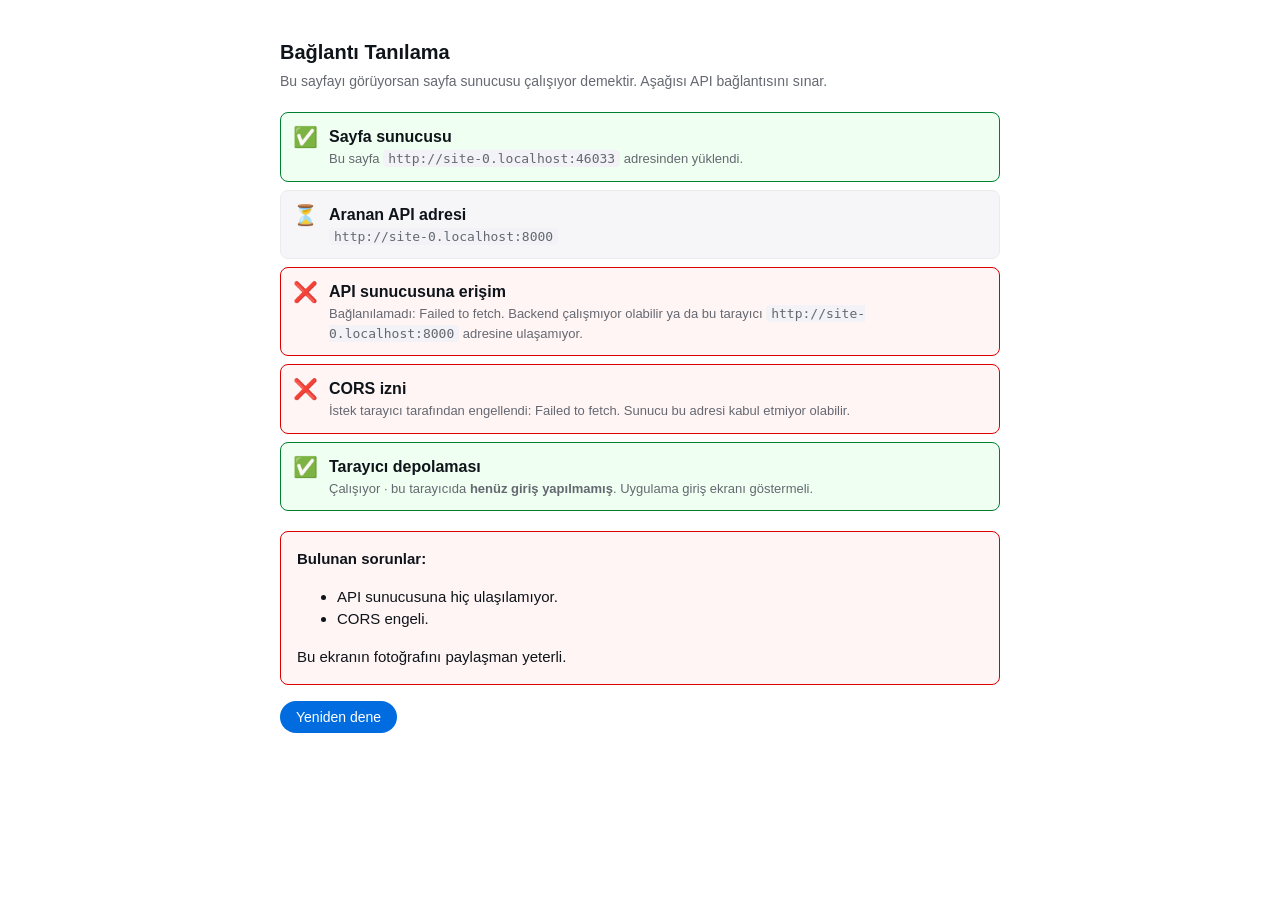
<file: frontend/tani.html>
<!DOCTYPE html>
<html lang="tr">
<head>
<meta charset="utf-8" />
<meta name="viewport" content="width=device-width, initial-scale=1" />
<title>Bağlantı Tanılama</title>
<style>
  body { font-family: -apple-system, 'Open Sans', sans-serif; max-width: 720px;
         margin: 0 auto; padding: 24px 16px; color: #0F141A; line-height: 1.5; }
  h1 { font-size: 20px; margin-bottom: 4px; }
  .alt { color: #656871; font-size: 14px; margin-bottom: 20px; }
  .satir { display: flex; gap: 12px; align-items: flex-start; padding: 12px;
           border: 1px solid #E9EBED; border-radius: 8px; margin-bottom: 8px; }
  .ikon { font-size: 20px; line-height: 1.2; width: 24px; flex-shrink: 0; }
  .ad { font-weight: 700; }
  .not { color: #656871; font-size: 13px; word-break: break-word; }
  .ok { background: #EFFFF1; border-color: #00802F; }
  .hata { background: #FFF5F5; border-color: #DB0000; }
  .bekle { background: #F6F6F9; }
  #ozet { margin-top: 20px; padding: 16px; border-radius: 8px; font-size: 15px; }
  #ozet.iyi { background: #EFFFF1; border: 1px solid #00802F; }
  #ozet.kotu { background: #FFF5F5; border: 1px solid #DB0000; }
  code { background: #F3F3F7; padding: 1px 5px; border-radius: 4px; font-size: 13px; }
  button { margin-top: 16px; padding: 8px 16px; border-radius: 20px; border: none;
           background: #006CE0; color: white; font-size: 14px; cursor: pointer; }
</style>
</head>
<body>
<h1>Bağlantı Tanılama</h1>
<div class="alt">Bu sayfayı görüyorsan sayfa sunucusu çalışıyor demektir. Aşağısı API bağlantısını sınar.</div>

<div id="sonuclar"></div>
<div id="ozet"></div>
<button onclick="location.reload()">Yeniden dene</button>

<script>
const API = `${location.protocol}//${location.hostname || 'localhost'}:8000`;
const kutu = document.getElementById('sonuclar');

function yaz(ad, durum, not) {
  const d = document.createElement('div');
  d.className = 'satir ' + (durum === true ? 'ok' : durum === false ? 'hata' : 'bekle');
  d.innerHTML = `<span class="ikon">${durum === true ? '✅' : durum === false ? '❌' : '⏳'}</span>
                 <div><div class="ad">${ad}</div><div class="not">${not}</div></div>`;
  kutu.appendChild(d);
  return d;
}

(async () => {
  const hatalar = [];

  yaz('Sayfa sunucusu', true, `Bu sayfa <code>${location.origin}</code> adresinden yüklendi.`);
  yaz('Aranan API adresi', null, `<code>${API}</code>`);

  // 1) API'ye ulaşılıyor mu
  try {
    const r = await fetch(`${API}/docs`, { method: 'GET' });
    yaz('API sunucusuna erişim', r.ok, `HTTP ${r.status} — sunucu yanıt verdi.`);
    if (!r.ok) hatalar.push('API yanıt verdi ama hata döndü.');
  } catch (e) {
    yaz('API sunucusuna erişim', false,
        `Bağlanılamadı: ${e.message}. Backend çalışmıyor olabilir ya da bu tarayıcı ` +
        `<code>${API}</code> adresine ulaşamıyor.`);
    hatalar.push('API sunucusuna hiç ulaşılamıyor.');
  }

  // 2) CORS — tarayıcıdan gerçek bir API çağrısı
  try {
    const r = await fetch(`${API}/auth/ben`, { headers: { Authorization: 'Bearer test' } });
    // 401 beklenen cevap: istek gitti, CORS geçti, yalnızca token geçersiz
    yaz('CORS izni', true, `Sunucu isteği kabul etti (HTTP ${r.status}). Tarayıcı engellemiyor.`);
  } catch (e) {
    yaz('CORS izni', false,
        `İstek tarayıcı tarafından engellendi: ${e.message}. Sunucu bu adresi kabul etmiyor olabilir.`);
    hatalar.push('CORS engeli.');
  }

  // 3) Depolama — giriş bilgisi burada tutuluyor
  try {
    localStorage.setItem('tani', '1');
    localStorage.removeItem('tani');
    const token = localStorage.getItem('token');
    yaz('Tarayıcı depolaması', true,
        token ? 'Çalışıyor · bu tarayıcıda giriş yapılmış görünüyor.'
              : 'Çalışıyor · bu tarayıcıda <b>henüz giriş yapılmamış</b>. Uygulama giriş ekranı göstermeli.');
  } catch (e) {
    yaz('Tarayıcı depolaması', false,
        `Kapalı: ${e.message}. Özel gezinme penceresi ya da "Tüm çerezleri engelle" ayarı olabilir.`);
    hatalar.push('localStorage kapalı — giriş yapılamaz.');
  }

  const ozet = document.getElementById('ozet');
  if (!hatalar.length) {
    ozet.className = 'iyi';
    ozet.innerHTML = '<b>Bağlantıda sorun yok.</b><br>Uygulama boş görünüyorsa sorun ' +
      'bağlantıda değil. Uygulamayı açıp giriş yapmayı dene: ' +
      `<a href="${location.origin}/index.html">${location.origin}/index.html</a>`;
  } else {
    ozet.className = 'kotu';
    ozet.innerHTML = '<b>Bulunan sorunlar:</b><ul>' +
      hatalar.map(h => `<li>${h}</li>`).join('') + '</ul>' +
      'Bu ekranın fotoğrafını paylaşman yeterli.';
  }
})();
</script>
</body>
</html>
</file>
